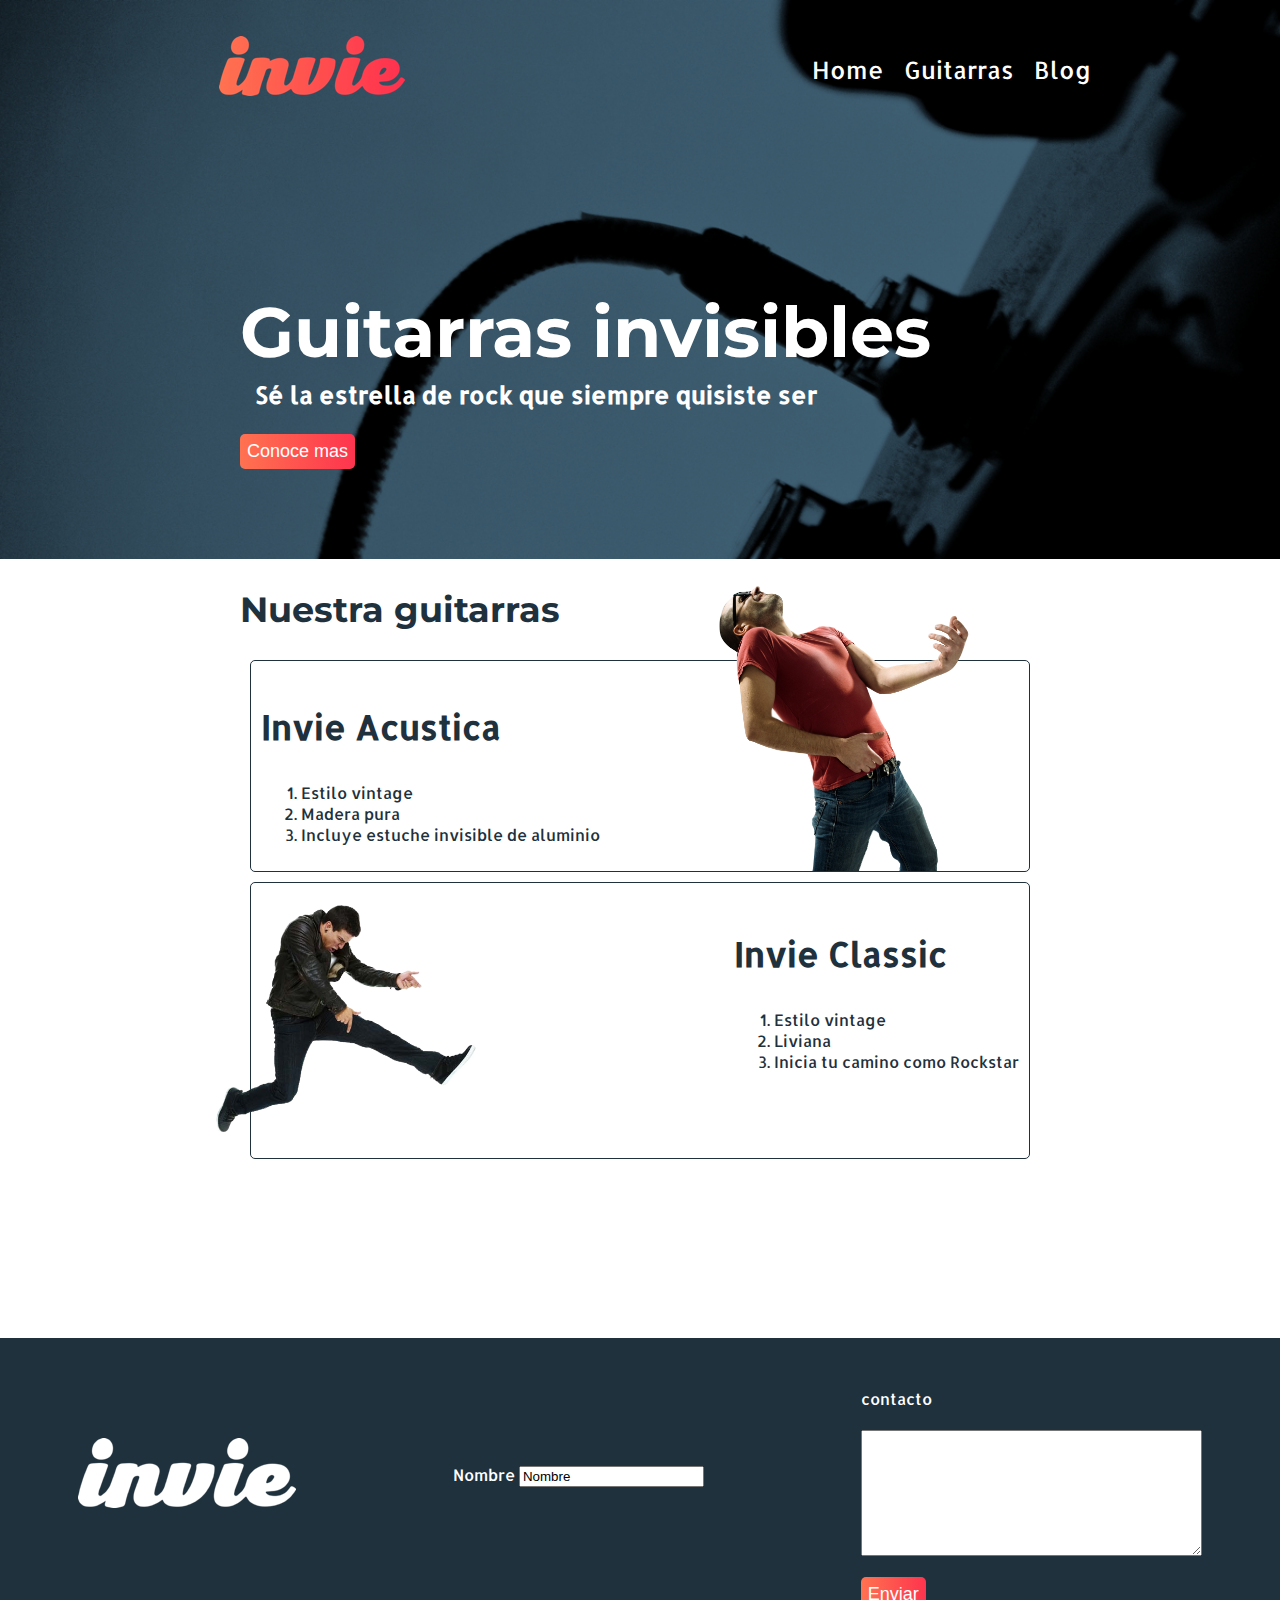
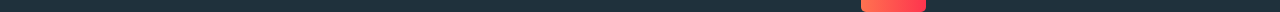
<file: index.html>
<!DOCTYPE html>
<html>
  <head>
    <title>Invie - tus mejores guitarras!!</title>
    <meta charset="utf-8"/>
    <link rel="stylesheet" href="css/invie.css"/>
    <link href="https://fonts.googleapis.com/css?family=Allerta|Montserrat" rel="stylesheet">
  </head>
  <body>

    <section id="portada" class="portada"> <!-- portada -->
      <header id="header" class="header"> <!-- header -->
        <figure class="logotipo"> <!-- logotipo -->
          <img src="images/invie.png" width="186" height="60" alt="Invie logotipo"/>
        </figure>
        <nav class="menu"> <!-- menu -->
          <ul>
            <li>
              <a href="index.html">Home</a>
            </li>
            <li>
              <a href="#guitarras">Guitarras</a>
            </li>
            <li>
              <a href="blog.html">Blog</a>
            </li>
          </ul>
        </nav>
      </header>
      <div class="contenedor">
        <h1 class="titulo">Guitarras invisibles</h1><!-- titulo -->
        <h3 class="title-a">Sé la estrella de rock que siempre quisiste ser</h3><!-- resumen -->
        <button class="button">Conoce mas</button><!-- boton -->
      </div>
    </section>
    <section id="guitarras" class="guitarras contenedor"> <!-- guitarras -->
      <h2>Nuestra guitarras</h2><!-- titulo -->
      <article class="guitarra "> <!-- guitarra 1 -->

        <div class="contenido">
          <h3>Invie Acustica</h3>
          <ol>
            <li>Estilo vintage</li>
            <li>Madera pura</li>
            <li>Incluye estuche invisible de aluminio</li>
          </ol>
        </div>
        <div class="img right">
          <img src="images/invie-acustica.png" alt="Guitarra Invie Acustica" width="350"/>
        </div>

      </article>
      <article class="guitarra "> <!-- guitarra 2 -->
        <div class="img left ">
          <img src="images/invie-classic.png" alt="Guitarra Invie Classic" width="350"/>
        </div>

        <div id="clasic" class="contenido right">
          <h3>Invie Classic</h3>
          <ol>
            <li>Estilo vintage</li>
            <li>Liviana</li>
            <li>Inicia tu camino como Rockstar</li>
          </ol>
        </div>

      </article>
    </section>

    <footer id="footer" class="footer">
      <div class="logo">
              <img src="images/invie-white.png" alt="logo blanco">
      </div>
      <div class="contacto">
                <form class="formulario" action="index.html" method="post">
                  <label for="">Nombre</label>
                  <input type="text" name="" value="Nombre">
                </form>
      </div>
      <div class="asunto">
        <label for="">contacto</label><br>
        <textarea name="name" rows="8" cols="40"></textarea><br>
        <input class="button" type="button" name="" value="Enviar">
      </div>
    </footer>
  </body>
</html>
</file>
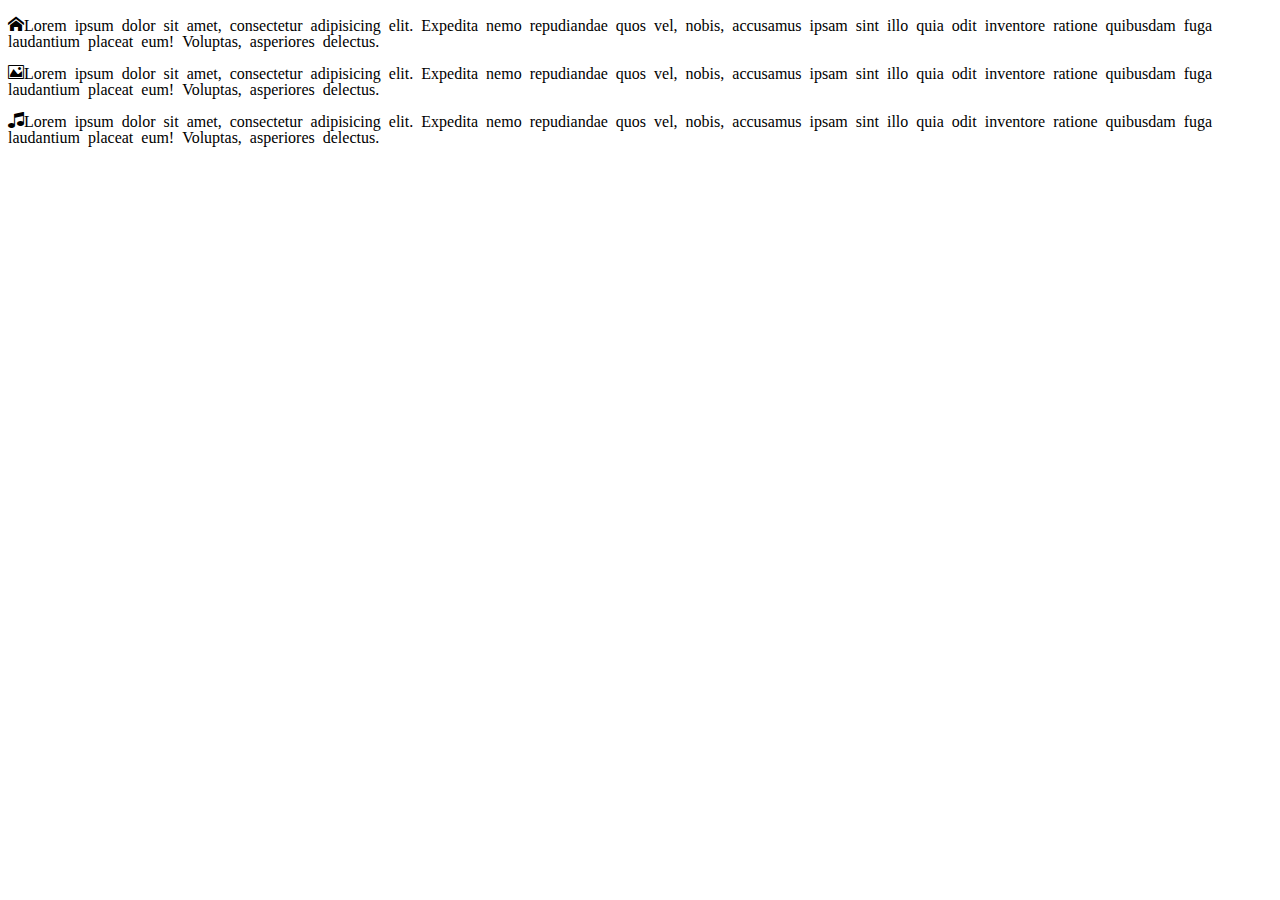
<file: icon-fonts/index.html>
<!DOCTYPE html>
<html lang="en">
<head>
  <meta charset="UTF-8">
  <title>Icon Fonts</title>
  <link rel="stylesheet" href="css/icons.css"/>
</head>
<body>
  <p class="icon-home">Lorem ipsum dolor sit amet, consectetur adipisicing elit. Expedita nemo repudiandae quos vel, nobis, accusamus ipsam sint illo quia odit inventore ratione quibusdam fuga laudantium placeat eum! Voluptas, asperiores delectus.</p>
  <p class="icon-image">Lorem ipsum dolor sit amet, consectetur adipisicing elit. Expedita nemo repudiandae quos vel, nobis, accusamus ipsam sint illo quia odit inventore ratione quibusdam fuga laudantium placeat eum! Voluptas, asperiores delectus.</p>
  <p class="icon-music">Lorem ipsum dolor sit amet, consectetur adipisicing elit. Expedita nemo repudiandae quos vel, nobis, accusamus ipsam sint illo quia odit inventore ratione quibusdam fuga laudantium placeat eum! Voluptas, asperiores delectus.</p>
</body>
</html>
</file>
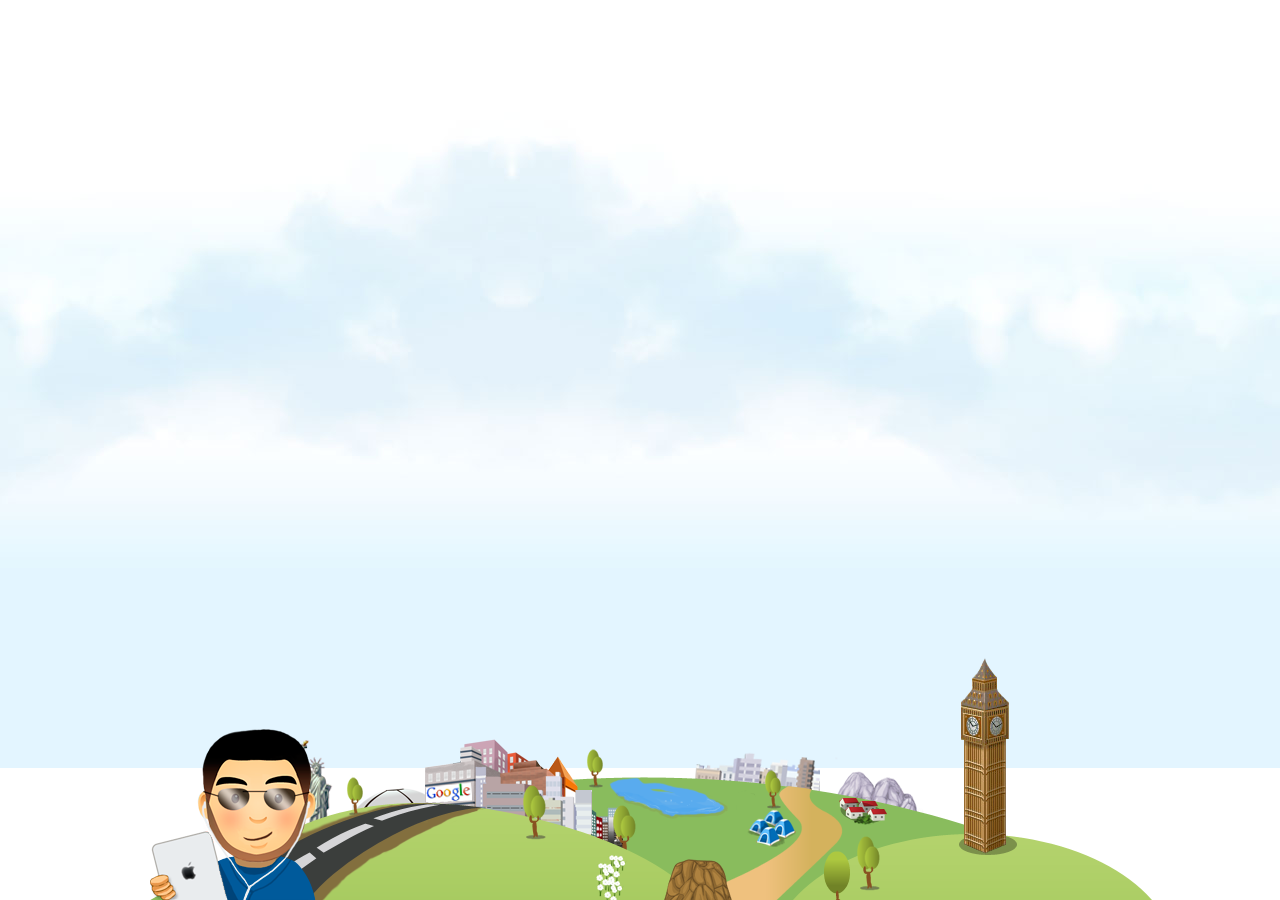
<file: animacion.html>
<!DOCTYPE html>
<html lang="en">
<head>
  <meta charset="UTF-8">
  <meta name="viewport" content="width=device-width, initial-scale=1.0">
  <meta http-equiv="X-UA-Compatible" content="ie=edge">
  <link rel="stylesheet" href="css/animacion.css">
  <title>Animaciones con CSS</title>
</head>
<body>
  <div class="fondo">

  </div>
  <div class="container">
    <div class="dibujito">
      <img src="images/img-02-cue.png" class="cuerpo" alt="">
      <img src="images/img-02-cab.png" class="cabeza" alt="">
      <img src="images/img-02-lap.png" class="laptop" alt="">
    </div>

  </div>


</body>
</html>
</file>
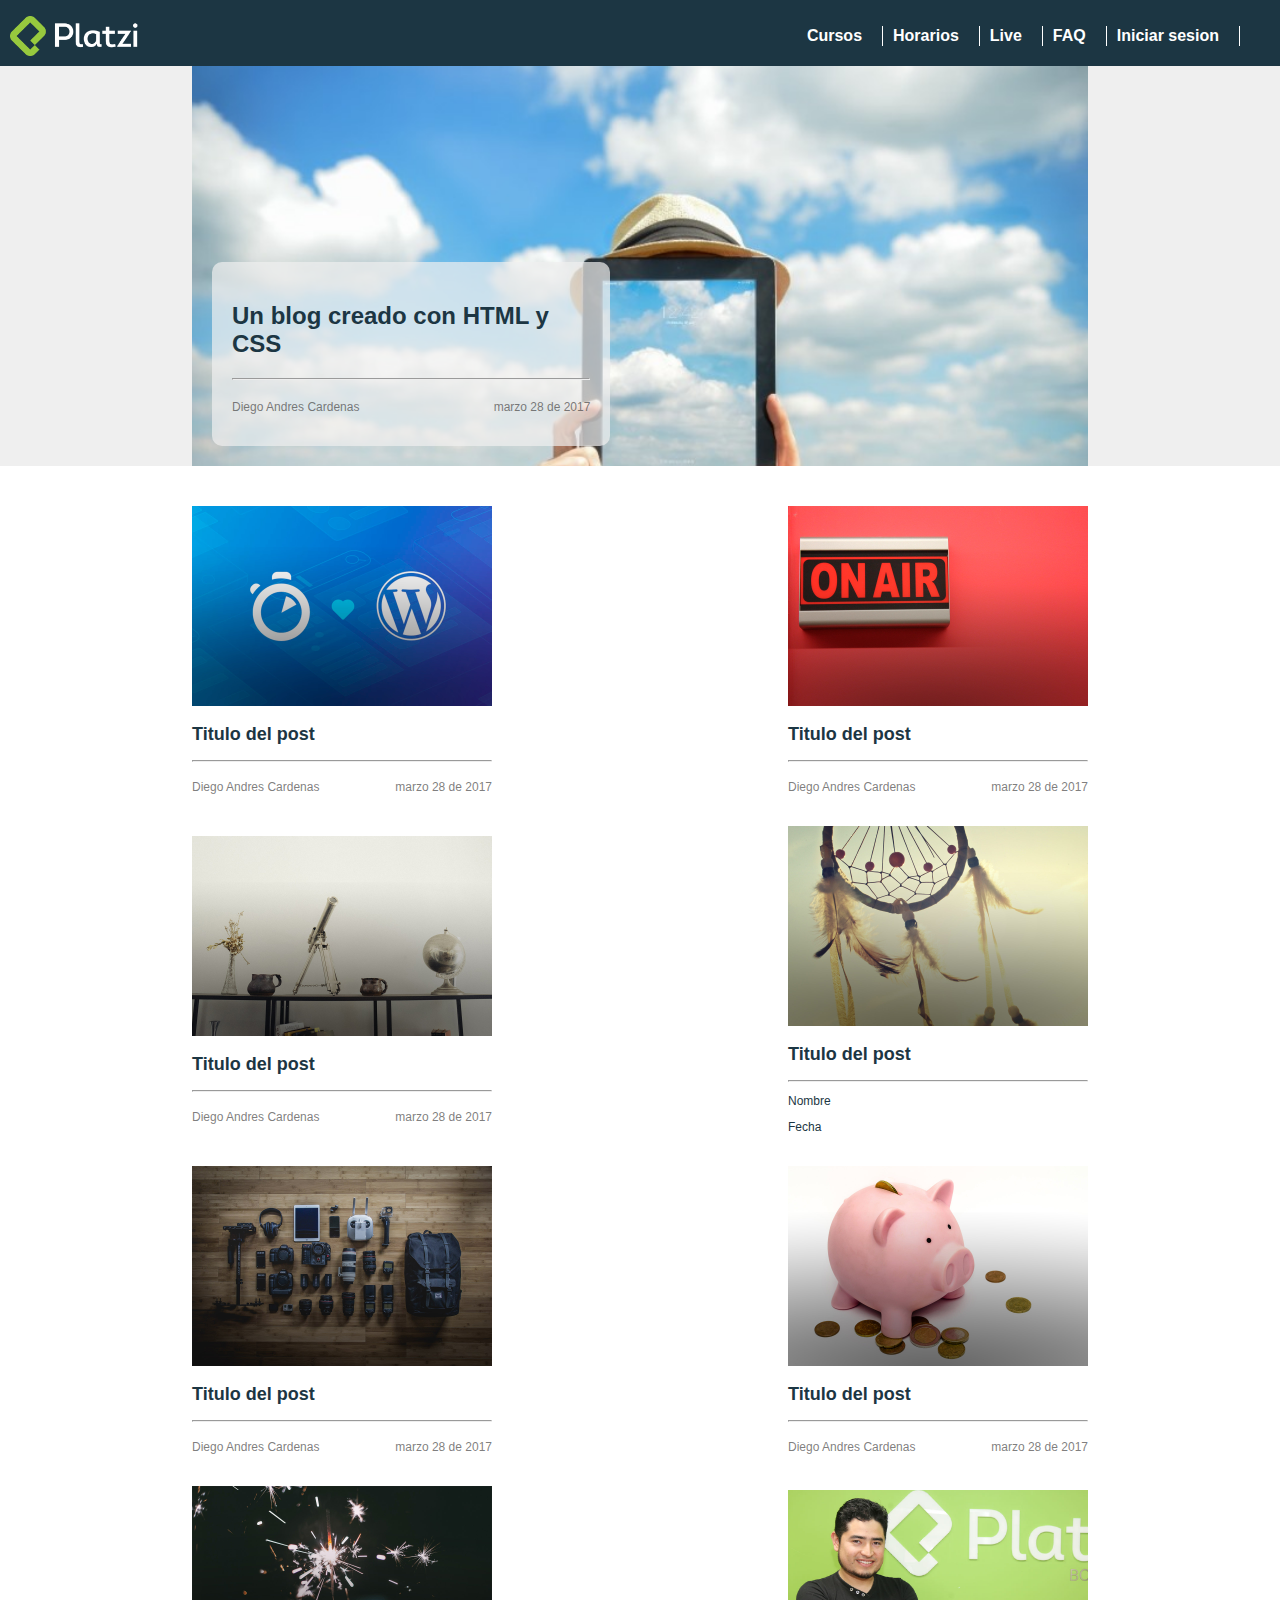
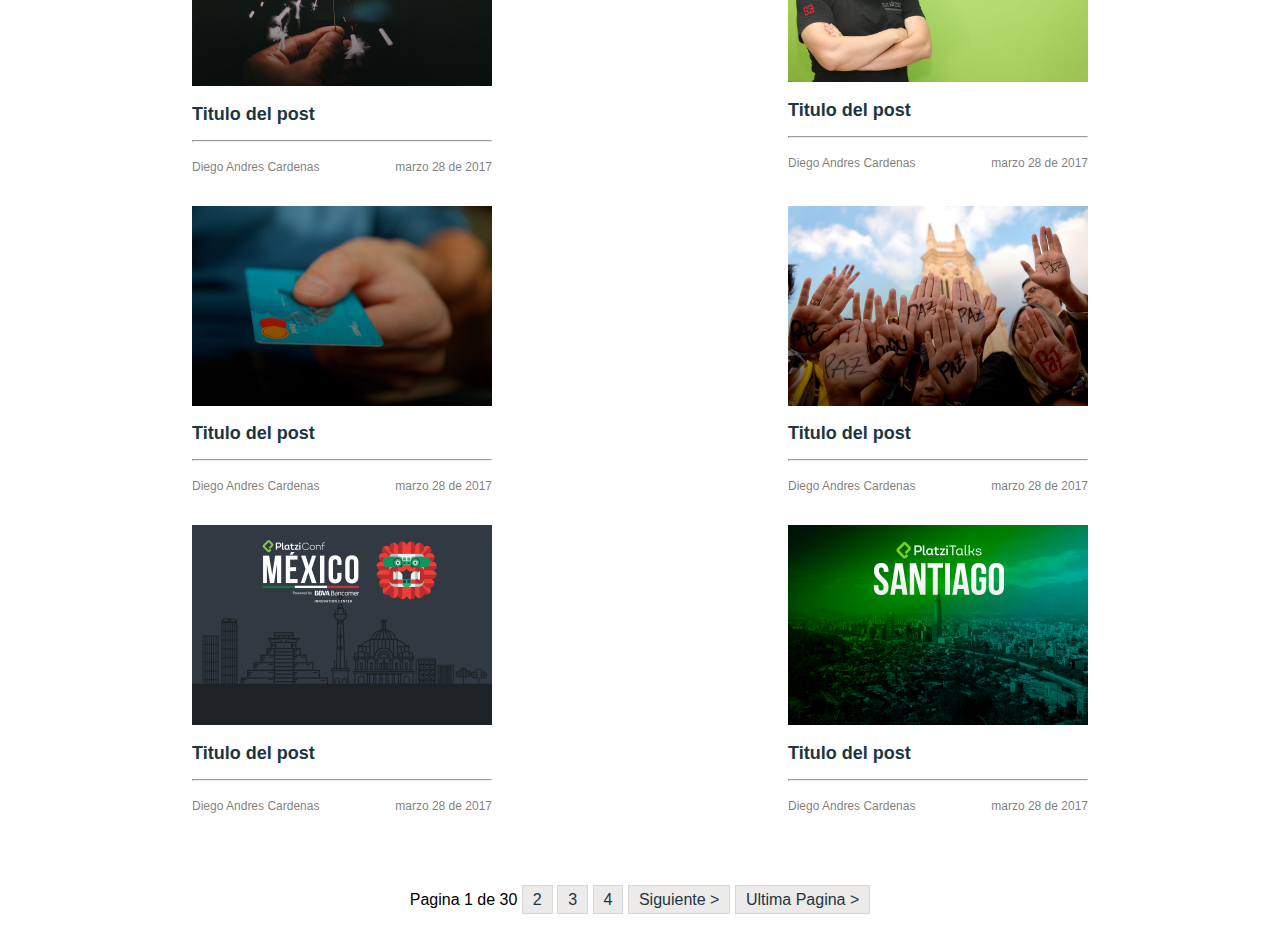
<file: blog.html>
<!DOCTYPE html>
<html lang="es">
<head>
  <meta charset="UTF-8">
  <meta name="viewport" content="width=device-width, initial-scale=1.0">
  <meta http-equiv="X-UA-Compatible" content="ie=edge">
  <link rel="stylesheet" href="css/blog.css">
  <title>Pagina web con Diseño de blog</title>
</head>
<body>
  <header>
    <nav class="menu">
      <img src="img/platzi-logo.png" alt="Logo Platzi" height="40px">
      <ul>
        <li><a href="#">Cursos</a></li>
        <li><a href="#">Horarios</a></li>
        <li><a href="#">Live</a></li>
        <li><a href="#">FAQ</a></li>
        <li><a href="#">Iniciar sesion</a></li>
      </ul>
    </nav>
    <div class="principal">
      <div class="presentacion">
        <div class="contenedor">
          <h2>Un blog creado con HTML y CSS</h2>
          <hr>
          <div class="contenido">
            <p>Diego Andres Cardenas</p>
            <p>marzo 28 de 2017</p>
          </div>

        </div>

      </div>
    </div>
  </header>
  <section class="blog">
      <div class="post">
        <img src="img/algolia.jpg" alt="" width="400">
        <h2>Titulo del post</h2>
        <hr>
        <div class="contenido">
          <p>Diego Andres Cardenas</p>
          <p>marzo 28 de 2017</p>
        </div>
      </div>
      <div class="post">
        <img src="img/6pasos.jpg" alt="" width="400">
        <h2>Titulo del post</h2>
        <hr>
        <div class="contenido">
          <p>Diego Andres Cardenas</p>
          <p>marzo 28 de 2017</p>
        </div>
      </div>
      <div class="post">
        <img src="img/500latam.jpg" alt="" width="400">
        <h2>Titulo del post</h2>
        <hr>
        <div class="contenido">
          <p>Diego Andres Cardenas</p>
          <p>marzo 28 de 2017</p>
        </div>
      </div>
      <div class="post">
        <img src="img/burning.jpg" alt="" width="400">
        <h2>Titulo del post</h2>
        <hr>
        <p>Nombre</p>
        <p>Fecha</p>
      </div>
      <div class="post">
        <img src="img/consejos.jpg" alt="" width="400">
        <h2>Titulo del post</h2>
        <hr>
        <div class="contenido">
          <p>Diego Andres Cardenas</p>
          <p>marzo 28 de 2017</p>
        </div>
      </div>
      <div class="post">
        <img src="img/dinero.jpg" alt="" width="400">
        <h2>Titulo del post</h2>
        <hr>
        <div class="contenido">
          <p>Diego Andres Cardenas</p>
          <p>marzo 28 de 2017</p>
        </div>
      </div>
      <div class="post">
        <img src="img/escribir.jpg" alt="" width="400">
        <h2>Titulo del post</h2>
        <hr>
        <div class="contenido">
          <p>Diego Andres Cardenas</p>
          <p>marzo 28 de 2017</p>
        </div>
      </div>
      <div class="post">
        <img src="img/freddy-vega.jpg" alt="" width="400">
        <h2>Titulo del post</h2>
        <hr>
        <div class="contenido">
          <p>Diego Andres Cardenas</p>
          <p>marzo 28 de 2017</p>
        </div>
      </div>
      <div class="post">
        <img src="img/innovar.jpg" alt="" width="400">
        <h2>Titulo del post</h2>
        <hr>
        <div class="contenido">
          <p>Diego Andres Cardenas</p>
          <p>marzo 28 de 2017</p>
        </div>
      </div>
      <div class="post">
        <img src="img/paz.jpg" alt="" width="400">
        <h2>Titulo del post</h2>
        <hr>
        <div class="contenido">
          <p>Diego Andres Cardenas</p>
          <p>marzo 28 de 2017</p>
        </div>
      </div>
      <div class="post">
        <img src="img/platziconf.jpg" alt="" width="400">
        <h2>Titulo del post</h2>
        <hr>
        <div class="contenido">
          <p>Diego Andres Cardenas</p>
          <p>marzo 28 de 2017</p>
        </div>
      </div>
      <div class="post">
        <img src="img/platzitalks.jpg" alt="" width="400">
        <h2>Titulo del post</h2>
        <hr>
        <div class="contenido">
          <p>Diego Andres Cardenas</p>
          <p>marzo 28 de 2017</p>
        </div>
      </div>
  </section>
  <footer>
      <p>Pagina 1 de 30 <span> <a href="#">2</a></span> <span> <a href="#">3</a></span> <span> <a href="#">4</a></span> <span> <a href="#">Siguiente ></a></span>  <span> <a href="#">Ultima Pagina ></a> </span></p>
  </footer>
</body>
</html>
</file>
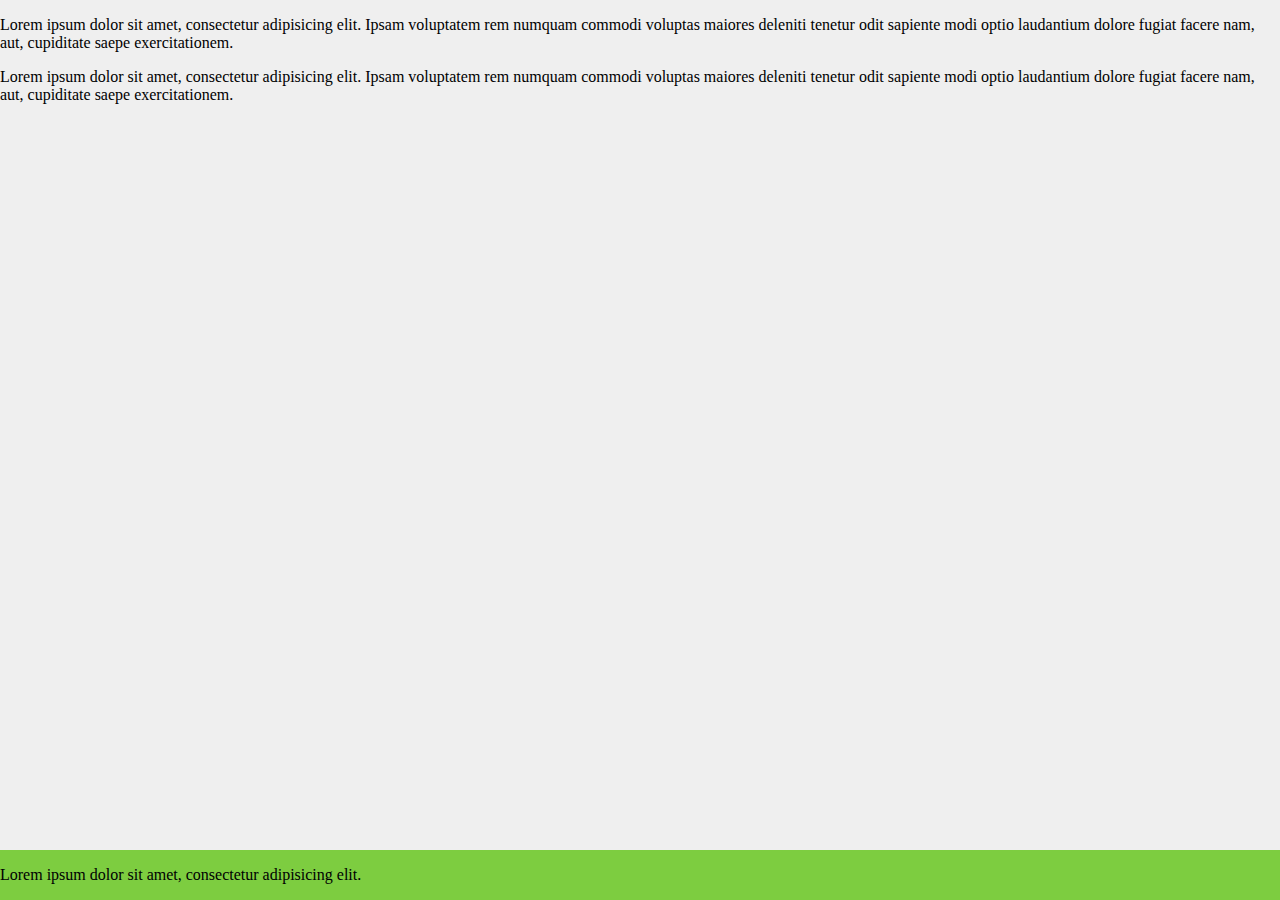
<file: footer.html>
<!DOCTYPE html>
<html lang="en">
<head>
  <meta charset="UTF-8">
  <meta name="viewport" content="width=device-width, initial-scale=1.0">
  <meta http-equiv="X-UA-Compatible" content="ie=edge">
  <link rel="stylesheet" href="css/footer.css">
  <title>Footer Stickly</title>
</head>
<body>
  <div class="contenido">
    <p>Lorem ipsum dolor sit amet, consectetur adipisicing elit. Ipsam voluptatem rem numquam commodi voluptas maiores deleniti tenetur odit sapiente modi optio laudantium dolore fugiat facere nam, aut, cupiditate saepe exercitationem.</p>

    <p>Lorem ipsum dolor sit amet, consectetur adipisicing elit. Ipsam voluptatem rem numquam commodi voluptas maiores deleniti tenetur odit sapiente modi optio laudantium dolore fugiat facere nam, aut, cupiditate saepe exercitationem.</p>
  </div>
  <footer>
  <p>Lorem ipsum dolor sit amet, consectetur adipisicing elit. </p>
</footer>
</body>
</html>
</file>
<file: css/invie.css>
body{
  font-family: 'Allerta', sans-serif;
  margin: 0;
}
.titulo{
  font-family: 'Montserrat', sans-serif;
  font-size: 70px;
  margin-bottom: -20px;
  margin-top: 170px;
  }

.title-a{
  font-size: 24px;
  padding-left: 15px;
}

.menu{
  font-size: 24px;

}

.menu ul{
  display: flex;
  flex-direction: row;
  justify-content: space-between;
  list-style-type: none;

}
.menu li a{
  text-decoration: none;
  display: flex;
  justify-content: space-between;
  padding: 10px;
  color: white;
}

.logotipo{
  display: inline-block;
}

.guitarras h2{
  font-family: 'Montserrat', sans-serif;
  font-size: 35px;
}

.portada{
  background-image: url('../images/background.png');
  background-size: cover;
  color: white;
  padding: 20px;
}

.portada button{
  margin-bottom: 70px;

}

.button{
  border-radius: 5px;
  border: none;
  color: white;
  padding: 7px;
  cursor: pointer;
  font-size: 18px;
  background: linear-gradient(to left,#fe344e, #ff7250);
}
.guitarras {
  color: #1f313c;

}
.guitarra{

  border: 1px solid #1f313c;
  border-radius: 5px;
  margin: 10px;
  padding: 10px;

}
.guitarra h3{
  font-size: 34px;
}

.contenedor{
    width: 800px;
    margin: auto;
}

.right{
  float: right;
  position: relative;
  top: -150px;

}

.left{
  display: inline-block;
  position: relative;
  left: -90px;
}
.contenido{
  display: inline-block;
}

#clasic{
  position: relative;
  top: -250px;
}

.header{
  display: flex;
  justify-content: space-around;

}
.footer{
  background-color:  #1f313c;
  display: flex;
  justify-content: space-around;
  flex-wrap: wrap;
  width: 100%;
  color: white;
}

.logo {
  margin: auto;
}
.contacto{
  margin: auto;
}

.asunto{
  margin: auto;
  padding-top: 50px;
  display: flex;
  flex-direction: column;
  align-items: flex-start;

}
</file>
<file: icon-fonts/css/icons.css>
@font-face {
    font-family: 'icomoon';
    src:    url('../fonts/icomoon.eot?ft68yo');
    src:    url('../fonts/icomoon.eot?ft68yo#iefix') format('embedded-opentype'),
        url('../fonts/icomoon.ttf?ft68yo') format('truetype'),
        url('../fonts/icomoon.woff?ft68yo') format('woff'),
        url('../fonts/icomoon.svg?ft68yo#icomoon') format('svg');
    font-weight: normal;
    font-style: normal;
}

[class^="icon-"], [class*=" icon-"] {
    /* use !important to prevent issues with browser extensions that change fonts */
    font-family: 'icomoon' !important;
    speak: none;
    font-style: normal;
    font-weight: normal;
    font-variant: normal;
    text-transform: none;
    line-height: 1;

    /* Better Font Rendering =========== */
    -webkit-font-smoothing: antialiased;
    -moz-osx-font-smoothing: grayscale;
}

.icon-home:before {
    content: "\e900";
}
.icon-image:before {
    content: "\e901";
}
.icon-music:before {
    content: "\e902";
}
</file>
<file: css/animacion.css>
body{
  background-image: url('../images/bg-body.jpg');
  margin: 0;

}
.container{
  background:url("../images/bg-wrapper.png") no-repeat 0 100%;
	height: 100vh;
  width: 100vw;
  background-position: center bottom;
  background-repeat: no-repeat;
}

.dibujito{

  width: 166px;
  height: 171px;
  position: absolute;
  left: 150px;
  bottom: 0;
  overflow: hidden;
  transition: .3s;
  }

.dibujito:hover{

}

.dibujito:hover .dibujito-cabeza{
  border: 10px solid red;

}

.cabeza:hover{
  /*transform: translateY(5px);*/


}

.cuerpo{
  position: absolute;
  left: 0;
  bottom: 0;
}

.cabeza{
  position: absolute;
  left: 0;
  top: 0;
  transition: .3s;
  animation: .6s cabeza infinite; /*tiempo / nombre de la animacion/ repeticion*/

}

.laptop{
  position: absolute;
  left: 0;
  bottom: -20px;
  transition: 1s
}


@keyframes cabeza {
  /*from to*/
  /*from{

  }
  to{
    transform: translateY(5px);
  }
}*/
0%{

}
50%{
  transform: translateY(5px) rotate(2deg);
}
100%{
  transform: translateY(0px);
}
</file>
<file: css/blog.css>
body{
  margin: 0;
  font-family: sans-serif;
}
header{
  margin-top:0;
}
.menu{
  display: flex;
  justify-content: space-between;
  flex-direction: row;
  background-color: #1C3643;
  padding: 10px;
  padding-bottom: 20px;
  align-items: center;
  color: white;
  padding-right: 40px;
  font-weight: bold;
}

.menu ul{
  display: flex;

}

.menu ul li{
  text-decoration: none;
  padding: 1px 10px;
  list-style-type: none;
  border-right: 1px solid white;
}

.menu li a{
  text-decoration: none;
  color: white;
  padding-right: 10px;
  padding-left: -10px;
  padding-top: 20px;

}

.menu li a:hover{
	border-top: 4px solid #7DCD40;
}

.principal{
  background-color: #EFEFEF;
  width: 100%;
  margin-top: -16px;

}
.presentacion{
  background-image: url('../img/aprende-swift.jpg');
  background-size: cover;
  height: 400px;
  width: 70%;
  margin: auto;
  display: flex;
  align-items:flex-end;
}

.contenedor{
  width: 40%;
  padding: 20px;
  margin: 20px;
  border-radius: 10px;
  background-color: rgba(239, 239, 239, 0.7);
  color: #1C3643;

}

.contenido{
  display: flex;
  justify-content: space-between;
  color: rgba(71, 69, 69, 0.7);
}

.contenedor p{
  font-size: 12px;
}

.blog{
  margin: auto;
  margin-top: 20px;
  display: flex;
  flex-wrap: wrap;
  justify-content: space-between;
  align-items: center;
  width: 70%;
  font-size: 12px;
}

.post{
  margin-top: 20px;
  color: #1C3643;
}
.post img{
  width: 300px;
}

footer{
  margin: auto;
  margin-top: 50px;
  display: flex;
  justify-content: center;
  align-items: center;
  font-weight: 400;
}

footer span{
  background-color: #edeaea;
  padding:  5px 10px;
  border: 1px solid #d8d6d6;
}

footer a{
  text-decoration: none;
  color: #1C3643;
}
</file>
<file: css/footer.css>
.contenido{
  background-color: #EFEFEF;
  flex: 1;
}

body{
  display: flex;
  flex-direction: column;
  min-height: 100vh;
  margin: 0;
}
footer{
  background-color: #7DCD40;
  height: 50px;

}
</file>
